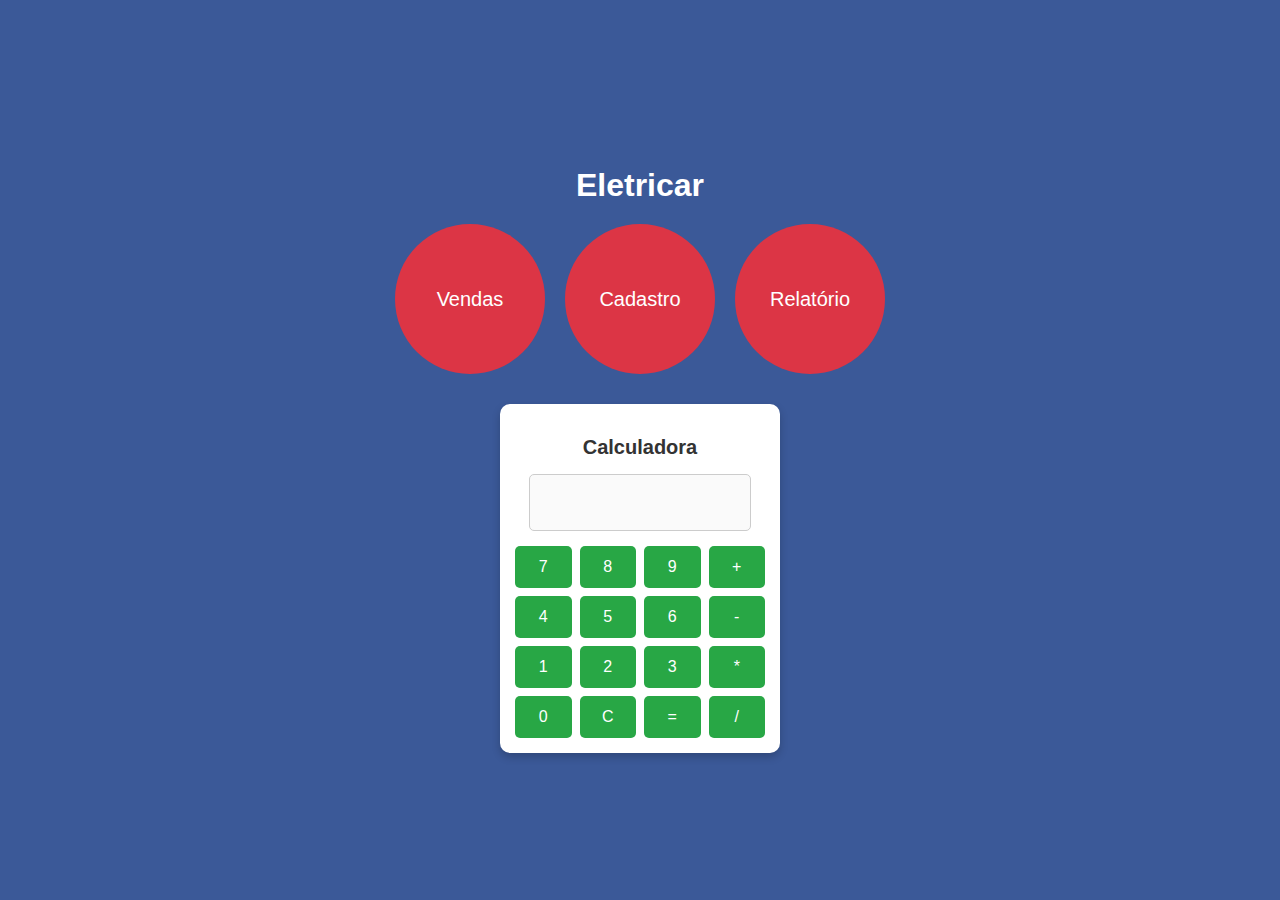
<file: index.html>
<!DOCTYPE html>
<html lang="pt-BR">
<head>
    <meta charset="UTF-8">
    <meta name="viewport" content="width=device-width, initial-scale=1.0">
    <title>Página Principal</title>
    <link rel="stylesheet" href="styles.css">
</head>
<body>
    <div class="container">
        <h1>Eletricar</h1> <!-- Título alterado -->
        <div class="button-container">
            <a href="vendas.html" class="circle-button">Vendas</a>
            <a href="cadastro.html" class="circle-button">Cadastro</a>
            <a href="relatorio.html" class="circle-button">Relatório</a>
        </div>
    </div>
</body>
</html>
<!-- Calculadora -->
<div class="calculator">
    <h2>Calculadora</h2>
    <input type="text" id="display" disabled class="display" />

    <div class="buttons">
        <button class="button" onclick="appendNumber(7)">7</button>
        <button class="button" onclick="appendNumber(8)">8</button>
        <button class="button" onclick="appendNumber(9)">9</button>
        <button class="button" onclick="appendOperator('+')">+</button>

        <button class="button" onclick="appendNumber(4)">4</button>
        <button class="button" onclick="appendNumber(5)">5</button>
        <button class="button" onclick="appendNumber(6)">6</button>
        <button class="button" onclick="appendOperator('-')">-</button>

        <button class="button" onclick="appendNumber(1)">1</button>
        <button class="button" onclick="appendNumber(2)">2</button>
        <button class="button" onclick="appendNumber(3)">3</button>
        <button class="button" onclick="appendOperator('*')">*</button>

        <button class="button" onclick="appendNumber(0)">0</button>
        <button class="button" onclick="clearDisplay()">C</button>
        <button class="button" onclick="calculateResult()">=</button>
        <button class="button" onclick="appendOperator('/')">/</button>
    </div>
</div>
<script>
    let currentInput = '';  // Armazena o que está sendo digitado
    let operator = '';  // Armazena o operador para a operação

    // Função para adicionar números ao display
    function appendNumber(number) {
        currentInput += number;
        document.getElementById('display').value = currentInput;
    }

    // Função para adicionar operadores ao display
    function appendOperator(op) {
        if (currentInput !== '') {
            currentInput += ' ' + op + ' ';
            document.getElementById('display').value = currentInput;
        }
    }

    // Função para limpar o display
    function clearDisplay() {
        currentInput = '';
        document.getElementById('display').value = currentInput;
    }

    // Função para calcular o resultado
    function calculateResult() {
        try {
            currentInput = eval(currentInput).toString();
            document.getElementById('display').value = currentInput;
        } catch (e) {
            document.getElementById('display').value = 'Erro';
            currentInput = '';
        }
    }
</script>
</file>
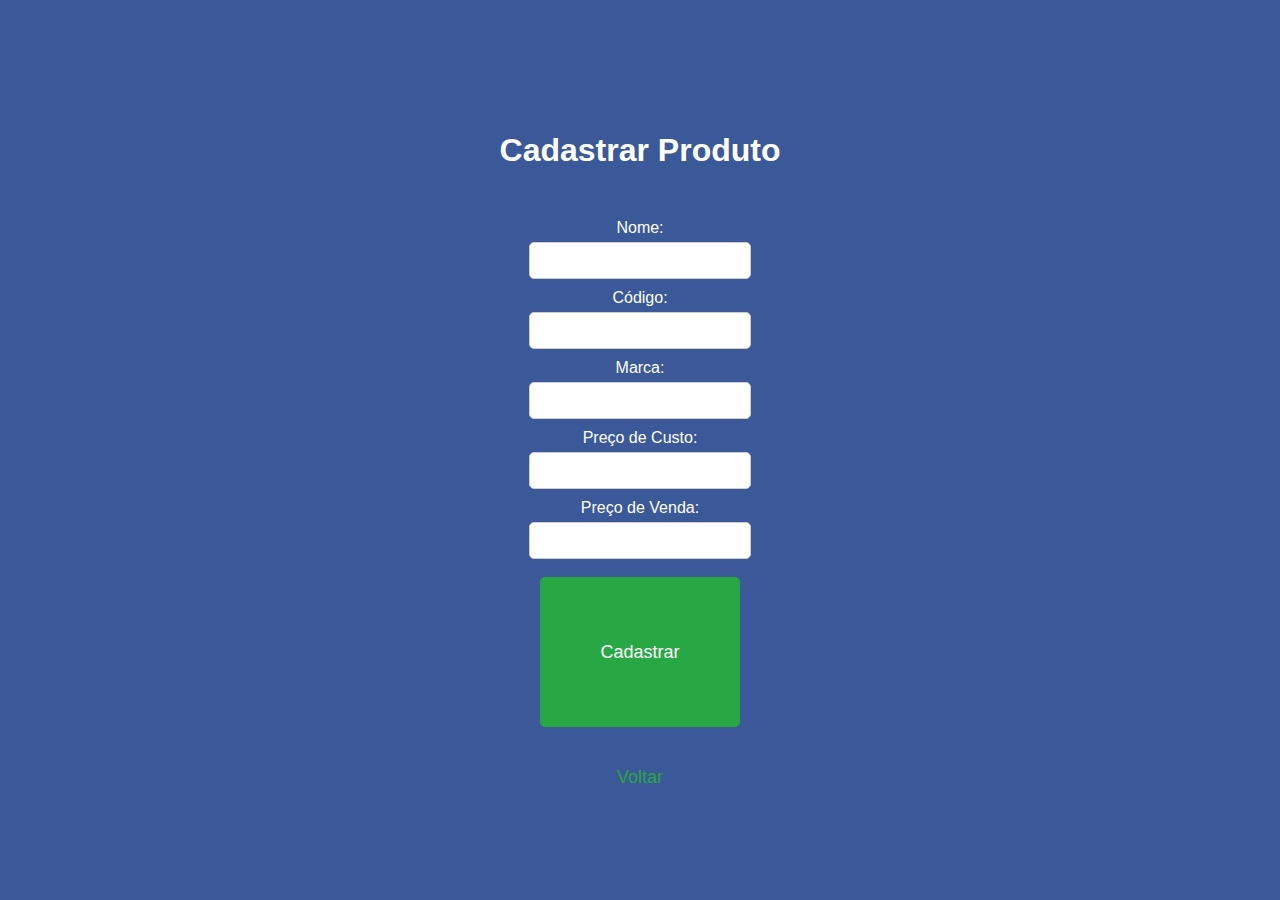
<file: cadastrar.html>
<!DOCTYPE html>
<html lang="pt-BR">
<head>
    <meta charset="UTF-8">
    <meta name="viewport" content="width=device-width, initial-scale=1.0">
    <title>Cadastrar Produto - Eletricar</title>
    <link rel="stylesheet" href="styles.css">
</head>
<body>
    <div class="container">
        <h1>Cadastrar Produto</h1>
        <form id="cadastrarForm">
            <label for="nome">Nome:</label>
            <input type="text" id="nome" required>

            <label for="codigo">Código:</label>
            <input type="text" id="codigo" required>

            <label for="marca">Marca:</label>
            <input type="text" id="marca" required>

            <label for="precoCusto">Preço de Custo:</label>
            <input type="number" id="precoCusto" required step="0.01">

            <label for="precoVenda">Preço de Venda:</label>
            <input type="number" id="precoVenda" required step="0.01">

            <button type="submit" class="circle-button">Cadastrar</button>
        </form>
        <a href="cadastro.html" class="back-button">Voltar</a> <!-- Botão para voltar -->
    </div>

    <script>
        document.getElementById('cadastrarForm').addEventListener('submit', function(event) {
            event.preventDefault(); // Evita o envio do formulário

            const produto = {
                nome: document.getElementById('nome').value,
                codigo: document.getElementById('codigo').value,
                marca: document.getElementById('marca').value,
                precoCusto: parseFloat(document.getElementById('precoCusto').value),
                precoVenda: parseFloat(document.getElementById('precoVenda').value),
            };

            // Salva o produto no localStorage
            let produtos = JSON.parse(localStorage.getItem('produtos')) || [];
            produtos.push(produto);
            localStorage.setItem('produtos', JSON.stringify(produtos));

            // Limpa o formulário
            document.getElementById('cadastrarForm').reset();
            alert('Produto cadastrado com sucesso!');
        });
    </script>
</body>
</html>
</file>
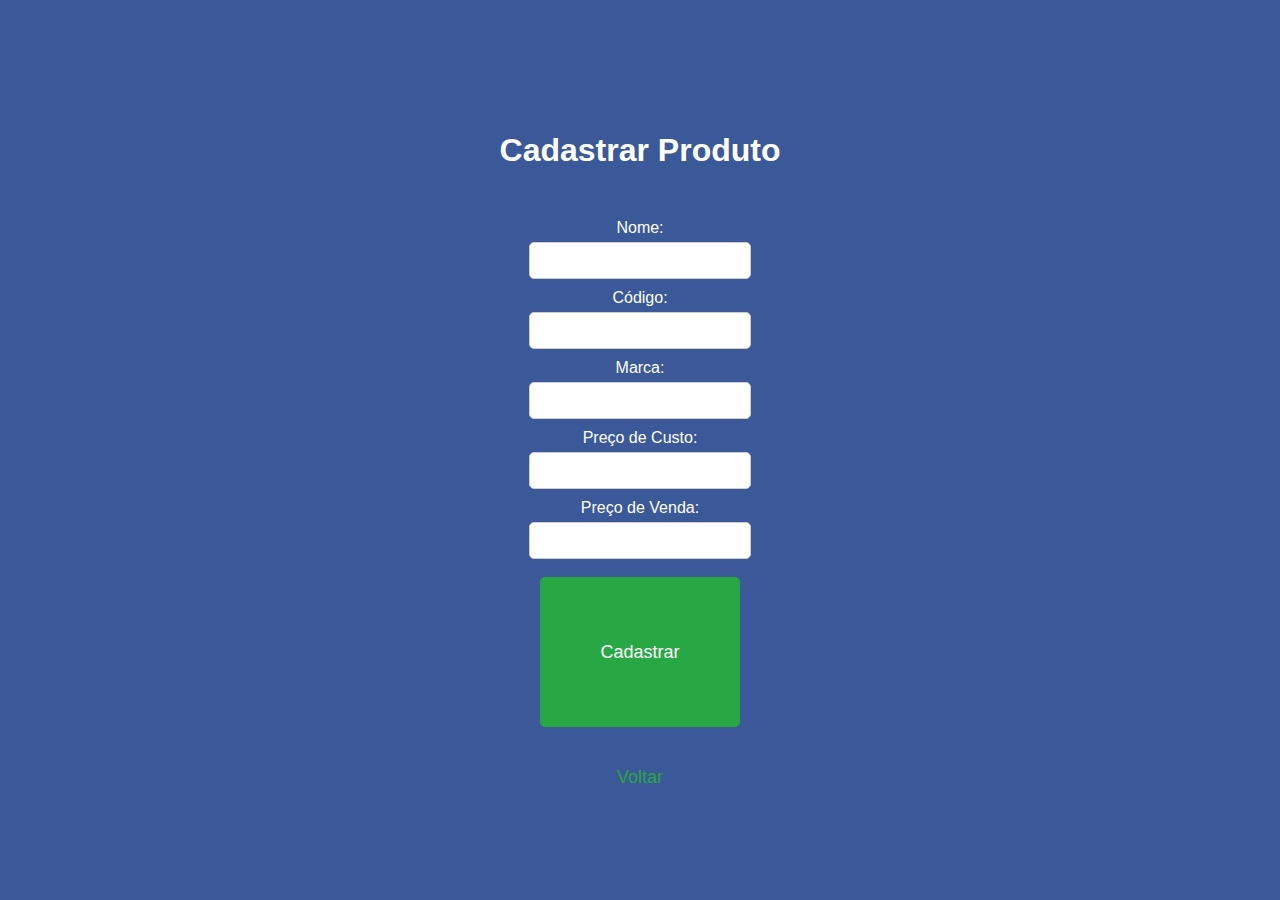
<file: cadastro.html>
<!DOCTYPE html>
<html lang="pt-BR">
<head>
    <meta charset="UTF-8">
    <meta name="viewport" content="width=device-width, initial-scale=1.0">
    <title>Cadastrar Produto - Eletricar</title>
    <link rel="stylesheet" href="styles.css">
</head>
<body>
    <div class="container">
        <h1>Cadastrar Produto</h1>
        <form id="cadastrarForm">
            <label for="nome">Nome:</label>
            <input type="text" id="nome" required>

            <label for="codigo">Código:</label>
            <input type="text" id="codigo" required>

            <label for="marca">Marca:</label>
            <input type="text" id="marca" required>

            <label for="precoCusto">Preço de Custo:</label>
            <input type="number" id="precoCusto" required step="0.01">

            <label for="precoVenda">Preço de Venda:</label>
            <input type="number" id="precoVenda" required step="0.01">

            <button type="submit" class="circle-button">Cadastrar</button>
        </form>
        
        <a href="index.html" class="back-button">Voltar</a> <!-- Botão para voltar -->
    </div>

    <script>
        document.getElementById('cadastrarForm').addEventListener('submit', function(event) {
            event.preventDefault(); // Impede o envio do formulário

            // Cria um objeto de produto com os dados do formulário
            const produto = {
                nome: document.getElementById('nome').value,
                codigo: document.getElementById('codigo').value,
                marca: document.getElementById('marca').value,
                precoCusto: parseFloat(document.getElementById('precoCusto').value),
                precoVenda: parseFloat(document.getElementById('precoVenda').value),
            };

            // Recupera os produtos já cadastrados ou cria um array vazio se não houver nenhum
            let produtos = JSON.parse(localStorage.getItem('produtos')) || [];

            // Adiciona o novo produto ao array de produtos
            produtos.push(produto);

            // Armazena o array atualizado no localStorage
            localStorage.setItem('produtos', JSON.stringify(produtos));

            // Limpa o formulário após o cadastro
            document.getElementById('cadastrarForm').reset();

            // Exibe uma mensagem de sucesso
            alert('Produto cadastrado com sucesso!');
        });
    </script>
</body>
</html>
</file>
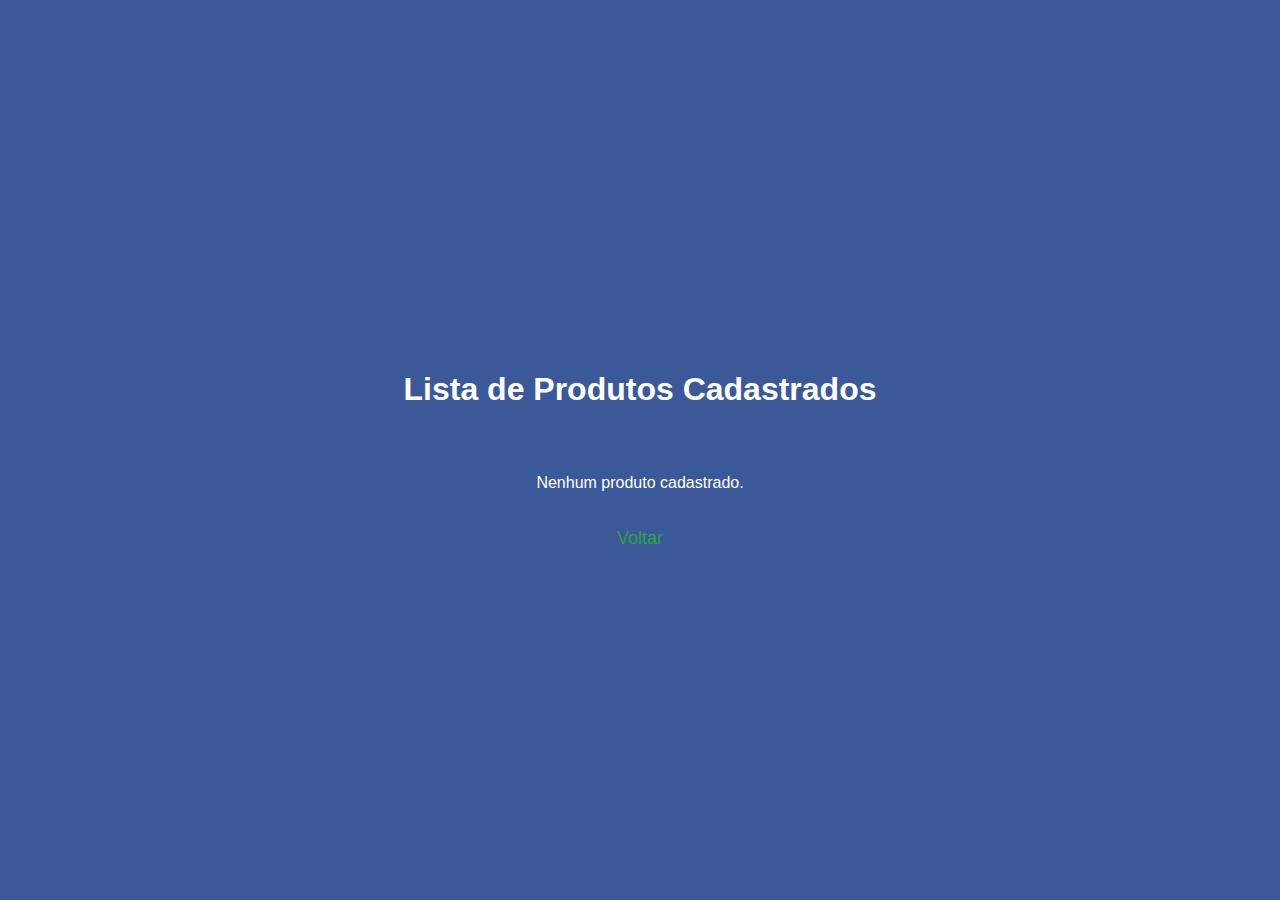
<file: lista.html>
<!DOCTYPE html>
<html lang="pt-BR">
<head>
    <meta charset="UTF-8">
    <meta name="viewport" content="width=device-width, initial-scale=1.0">
    <title>Lista de Produtos - Eletricar</title>
    <link rel="stylesheet" href="styles.css">
</head>
<body>
    <div class="container">
        <h1>Lista de Produtos Cadastrados</h1>
        
        <!-- Container onde a lista de produtos será exibida -->
        <div id="produtosLista"></div>

        <a href="index.html" class="back-button">Voltar</a> <!-- Botão para voltar -->
    </div>

    <script>
        // Função para exibir a lista de produtos
        function exibirProdutos() {
            const produtos = JSON.parse(localStorage.getItem('produtos')) || [];
            const listaDiv = document.getElementById('produtosLista');

            // Limpar a lista antes de adicionar os novos produtos
            listaDiv.innerHTML = '';

            if (produtos.length > 0) {
                const lista = document.createElement('ul');

                // Iterar sobre os produtos e criar uma lista
                produtos.forEach(produto => {
                    const item = document.createElement('li');
                    item.innerHTML = `
                        <strong>Nome:</strong> ${produto.nome} 
                        <br><strong>Código:</strong> ${produto.codigo} 
                        <br><strong>Marca:</strong> ${produto.marca} 
                        <br><strong>Preço de Custo:</strong> R$ ${produto.precoCusto.toFixed(2)} 
                        <br><strong>Preço de Venda:</strong> R$ ${produto.precoVenda.toFixed(2)} 
                        <hr>
                    `;
                    lista.appendChild(item);
                });

                listaDiv.appendChild(lista);
            } else {
                listaDiv.innerHTML = '<p>Nenhum produto cadastrado.</p>';
            }
        }

        // Chama a função para exibir a lista de produtos ao carregar a página
        exibirProdutos();
    </script>
</body>
</html>
</file>
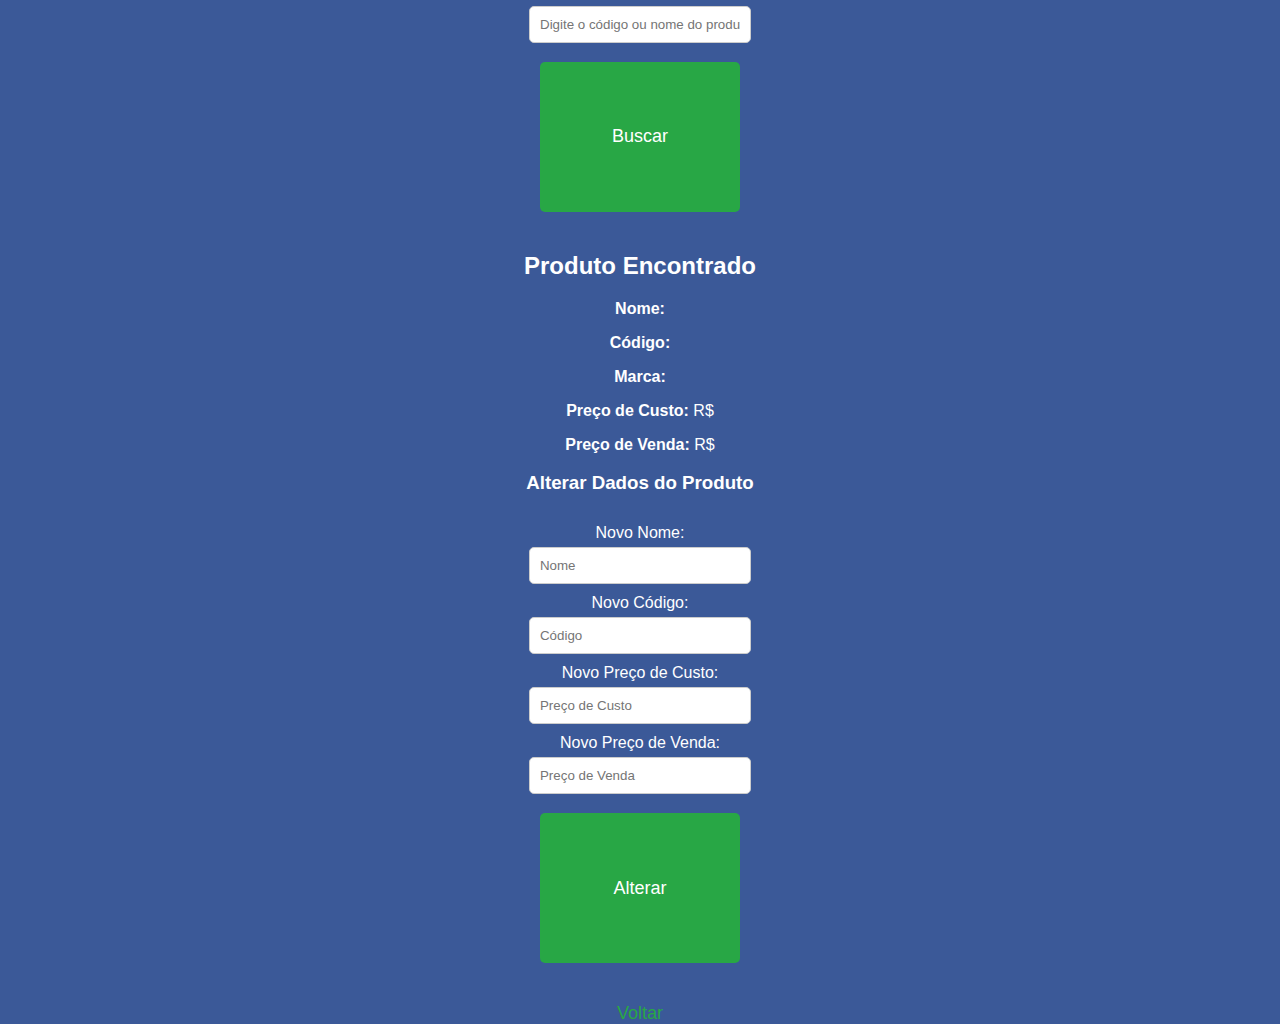
<file: procurar-alterar.html>
<!DOCTYPE html>
<html lang="pt-BR">
<head>
    <meta charset="UTF-8">
    <meta name="viewport" content="width=device-width, initial-scale=1.0">
    <title>Procurar e Alterar Produto - Eletricar</title>
    <link rel="stylesheet" href="styles.css">
</head>
<body>
    <div class="container">
        <h1>Procurar e Alterar Produto</h1>
        
        <form id="searchForm">
            <label for="produtoBusca">Código ou Nome do Produto:</label>
            <input type="text" id="produtoBusca" required placeholder="Digite o código ou nome do produto">
            <button type="submit" class="circle-button">Buscar</button>
        </form>

        <div id="produtoEncontrado" class="produto-info">
            <h2>Produto Encontrado</h2>
            <p><strong>Nome:</strong> <span id="nomeProduto"></span></p>
            <p><strong>Código:</strong> <span id="codigoProduto"></span></p>
            <p><strong>Marca:</strong> <span id="marcaProduto"></span></p>
            <p><strong>Preço de Custo:</strong> R$ <span id="precoCustoProduto"></span></p>
            <p><strong>Preço de Venda:</strong> R$ <span id="precoVendaProduto"></span></p>

            <h3>Alterar Dados do Produto</h3>
            <form id="alterarForm">
                <label for="novoNome">Novo Nome:</label>
                <input type="text" id="novoNome" placeholder="Nome" required>

                <label for="novoCodigo">Novo Código:</label>
                <input type="text" id="novoCodigo" placeholder="Código" required>

                <label for="novoPrecoCusto">Novo Preço de Custo:</label>
                <input type="number" id="novoPrecoCusto" placeholder="Preço de Custo" step="0.01" required>

                <label for="novoPrecoVenda">Novo Preço de Venda:</label>
                <input type="number" id="novoPrecoVenda" placeholder="Preço de Venda" step="0.01" required>

                <button type="submit" class="circle-button">Alterar</button>
            </form>
        </div>
        
        <a href="index.html" class="back-button">Voltar</a> <!-- Botão para voltar -->
    </div>

    <script>
        // Função para buscar e alterar o produto
        document.getElementById('searchForm').addEventListener('submit', function(event) {
            event.preventDefault();

            const produtoBusca = document.getElementById('produtoBusca').value.trim().toLowerCase();
            const produtos = JSON.parse(localStorage.getItem('produtos')) || [];

            // Procurar produto no localStorage
            let produto = produtos.find(p => p.codigo.toLowerCase() === produtoBusca || p.nome.toLowerCase() === produtoBusca);

            if (!produto) {
                alert('Produto não encontrado!');
                return;
            }

            // Exibir os dados do produto encontrado
            document.getElementById('nomeProduto').textContent = produto.nome;
            document.getElementById('codigoProduto').textContent = produto.codigo;
            document.getElementById('marcaProduto').textContent = produto.marca;
            document.getElementById('precoCustoProduto').textContent = produto.precoCusto.toFixed(2);
            document.getElementById('precoVendaProduto').textContent = produto.precoVenda.toFixed(2);

            // Exibir formulário de alteração
            document.getElementById('alterarForm').style.display = 'block';
            document.getElementById('alterarForm').onsubmit = function(event) {
                event.preventDefault();

                // Capturar novos dados inseridos
                const novoNome = document.getElementById('novoNome').value;
                const novoCodigo = document.getElementById('novoCodigo').value;
                const novoPrecoCusto = parseFloat(document.getElementById('novoPrecoCusto').value);
                const novoPrecoVenda = parseFloat(document.getElementById('novoPrecoVenda').value);

                // Alterar o produto no array
                produto.nome = novoNome;
                produto.codigo = novoCodigo;
                produto.precoCusto = novoPrecoCusto;
                produto.precoVenda = novoPrecoVenda;

                // Atualizar o localStorage
                const index = produtos.findIndex(p => p.codigo === produto.codigo);
                produtos[index] = produto;
                localStorage.setItem('produtos', JSON.stringify(produtos));

                // Exibir mensagem de sucesso
                alert('Produto alterado com sucesso!');

                // Limpar o formulário e voltar
                document.getElementById('alterarForm').reset();
                document.getElementById('alterarForm').style.display = 'none';
                document.getElementById('produtoBusca').value = '';
            };
        });
    </script>
</body>
</html>
</file>
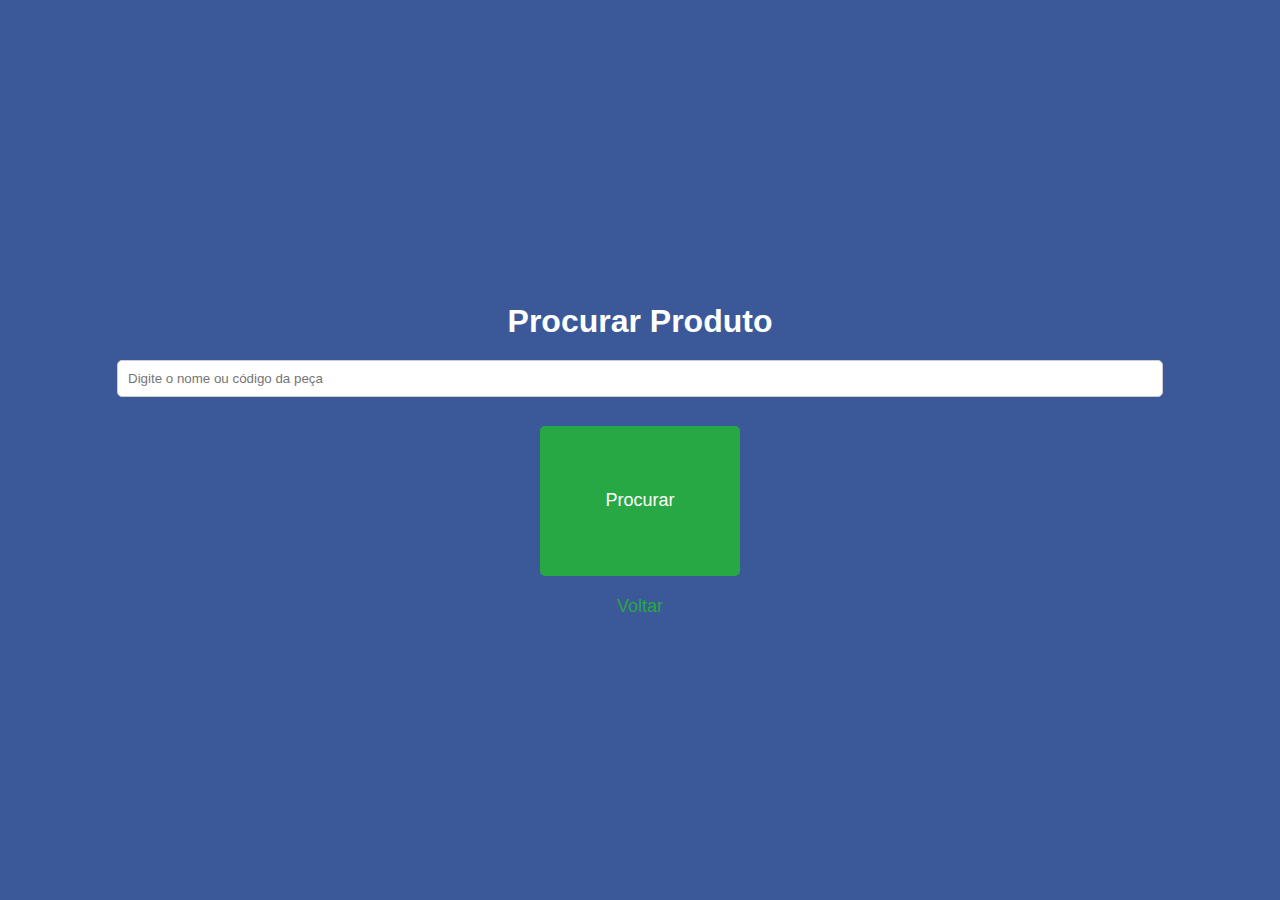
<file: procurar.html>
<!DOCTYPE html>
<html lang="pt-BR">
<head>
    <meta charset="UTF-8">
    <meta name="viewport" content="width=device-width, initial-scale=1.0">
    <title>Procurar Produto - Eletricar</title>
    <link rel="stylesheet" href="styles.css">
</head>
<body>
    <div class="container">
        <h1>Procurar Produto</h1>
        
        <!-- Campo de pesquisa -->
        <input type="text" id="searchInput" placeholder="Digite o nome ou código da peça" required>
        
        <!-- Botão de buscar -->
        <button id="searchButton" class="circle-button">Procurar</button>

        <!-- Exibição do resultado da pesquisa -->
        <div id="resultado" class="resultado"></div>
        
        <a href="cadastro.html" class="back-button">Voltar</a> <!-- Botão para voltar -->
    </div>

    <script>
        // Adicionando o evento para o botão "Procurar"
        document.getElementById('searchButton').addEventListener('click', function() {
            // Obtendo o valor inserido no campo de pesquisa
            const searchTerm = document.getElementById('searchInput').value.trim().toLowerCase();
            
            // Verifica se o campo de pesquisa está vazio
            if (searchTerm === '') {
                alert('Por favor, insira um termo de pesquisa!');
                return;
            }

            // Obtendo os produtos do localStorage
            const produtos = JSON.parse(localStorage.getItem('produtos')) || [];
            
            // Filtra os produtos que contenham o nome ou código que correspondem ao termo de pesquisa
            const resultado = produtos.filter(produto => 
                produto.nome.toLowerCase().includes(searchTerm) || 
                produto.codigo.toLowerCase().includes(searchTerm)
            );

            const resultadoDiv = document.getElementById('resultado');
            resultadoDiv.innerHTML = ''; // Limpa os resultados anteriores

            // Exibe os resultados
            if (resultado.length > 0) {
                resultado.forEach(produto => {
                    const div = document.createElement('div');
                    div.classList.add('resultado-item');
                    div.innerHTML = `
                        <strong>Nome:</strong> ${produto.nome} <br>
                        <strong>Código:</strong> ${produto.codigo} <br>
                        <strong>Marca:</strong> ${produto.marca} <br>
                        <strong>Preço de Custo:</strong> R$ ${produto.precoCusto.toFixed(2)} <br>
                        <strong>Preço de Venda:</strong> R$ ${produto.precoVenda.toFixed(2)} <br>
                        <hr>
                    `;
                    resultadoDiv.appendChild(div);
                });
            } else {
                resultadoDiv.innerHTML = '<p>Nenhum produto encontrado.</p>';
            }
        });
    </script>
</body>
</html>
</file>
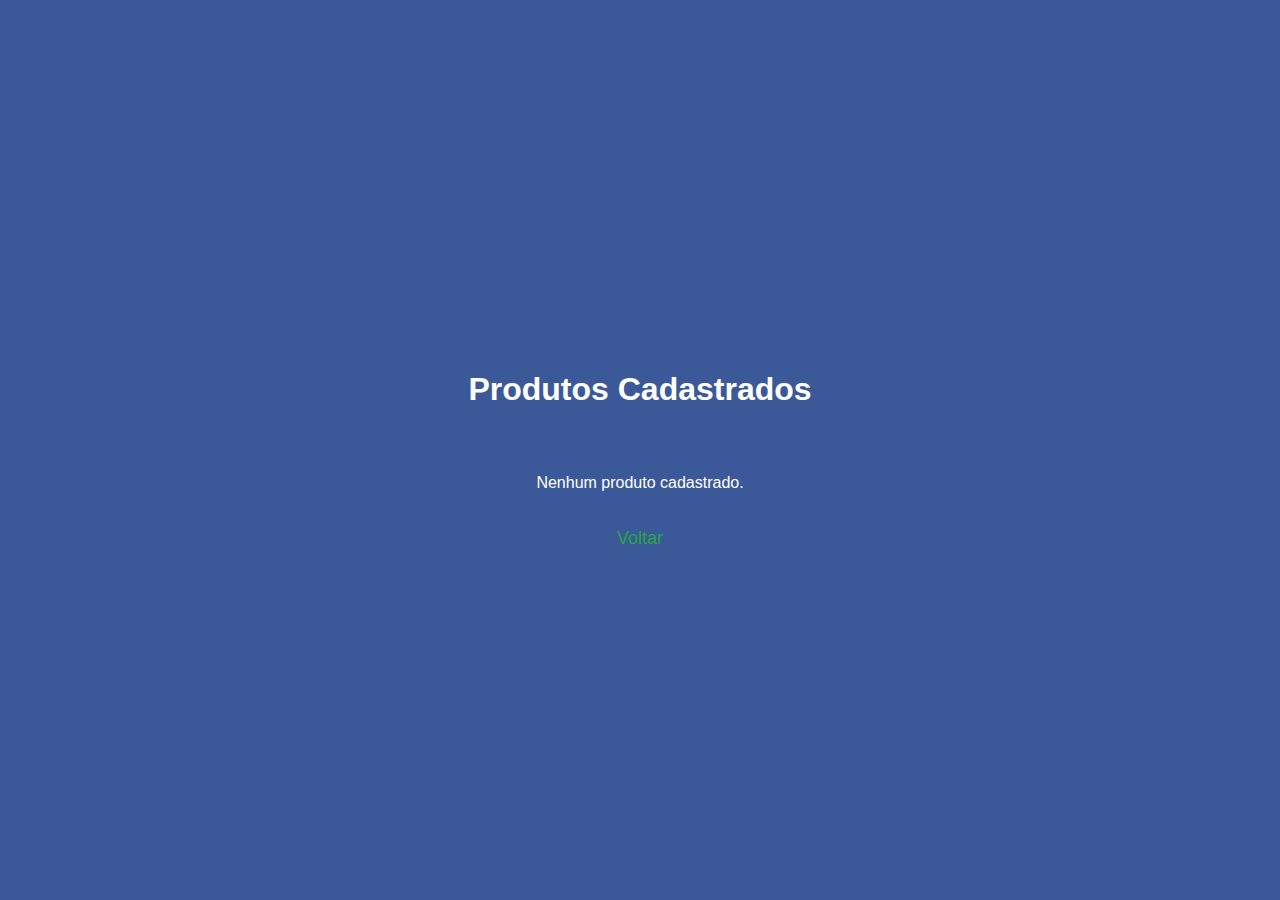
<file: produtos.html>
<!DOCTYPE html>
<html lang="pt-BR">
<head>
    <meta charset="UTF-8">
    <meta name="viewport" content="width=device-width, initial-scale=1.0">
    <title>Produtos Cadastrados - Eletricar</title>
    <link rel="stylesheet" href="styles.css">
</head>
<body>
    <div class="container">
        <h1>Produtos Cadastrados</h1>
        
        <div id="produtosLista"></div> <!-- Aqui serão exibidos os produtos -->

        <a href="index.html" class="back-button">Voltar</a> <!-- Botão para voltar -->
    </div>

    <script>
        // Recupera os produtos do localStorage
        const produtos = JSON.parse(localStorage.getItem('produtos')) || [];

        const listaDiv = document.getElementById('produtosLista');
        
        if (produtos.length > 0) {
            produtos.forEach(produto => {
                const div = document.createElement('div');
                div.classList.add('produto-item');
                div.innerHTML = `
                    <strong>Nome:</strong> ${produto.nome} <br>
                    <strong>Código:</strong> ${produto.codigo} <br>
                    <strong>Marca:</strong> ${produto.marca} <br>
                    <strong>Preço de Custo:</strong> R$ ${produto.precoCusto.toFixed(2)} <br>
                    <strong>Preço de Venda:</strong> R$ ${produto.precoVenda.toFixed(2)} <br>
                    <hr>
                `;
                listaDiv.appendChild(div);
            });
        } else {
            listaDiv.innerHTML = '<p>Nenhum produto cadastrado.</p>';
        }
    </script>
</body>
</html>
</file>
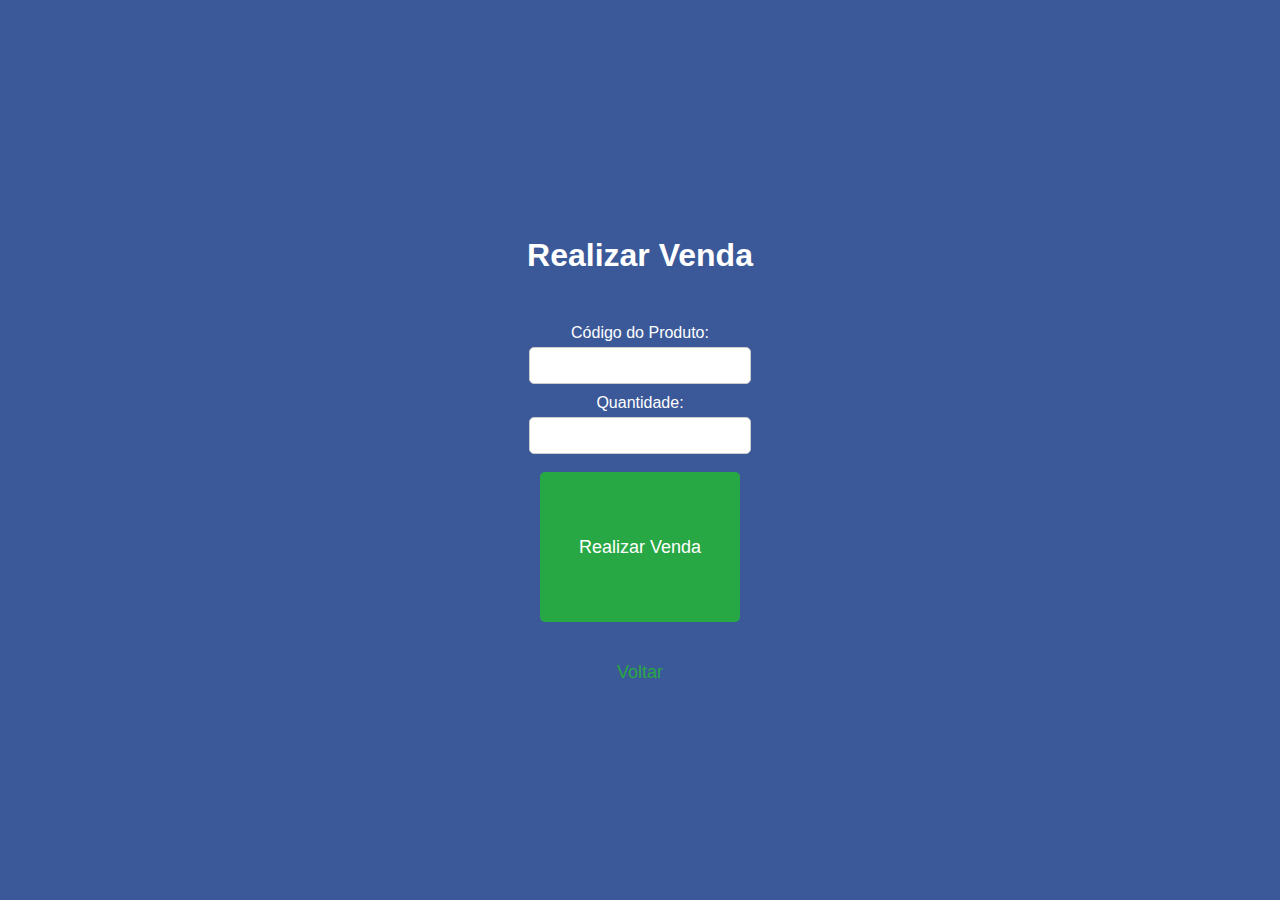
<file: realizar-venda.html>
<!DOCTYPE html>
<html lang="pt-BR">
<head>
    <meta charset="UTF-8">
    <meta name="viewport" content="width=device-width, initial-scale=1.0">
    <title>Realizar Venda - Eletricar</title>
    <link rel="stylesheet" href="styles.css">
</head>
<body>
    <div class="container">
        <h1>Realizar Venda</h1>
        <form id="vendaForm">
            <label for="codigoProduto">Código do Produto:</label>
            <input type="text" id="codigoProduto" required>
            
            <div id="produtoInfo" style="display:none;">
                <strong>Nome:</strong> <span id="produtoNome"></span><br>
                <strong>Marca:</strong> <span id="produtoMarca"></span><br>
                <strong>Preço:</strong> R$ <span id="produtoPreco"></span><br>
                <strong>Estoque:</strong> <span id="produtoEstoque"></span><br>
            </div>

            <label for="quantidade">Quantidade:</label>
            <input type="number" id="quantidade" required min="1">

            <button type="submit" class="circle-button">Realizar Venda</button>
        </form>
        
        <a href="index.html" class="back-button">Voltar</a> <!-- Botão para voltar -->
    </div>

    <script>
        // Função para buscar o produto pelo código e exibir as informações
        document.getElementById('codigoProduto').addEventListener('input', function() {
            const codigo = this.value.trim();  // Pega o código digitado
            const produtos = JSON.parse(localStorage.getItem('produtos')) || [];  // Carrega os produtos do localStorage

            // Se o campo de código não estiver vazio
            if (codigo !== "") {
                // Busca o produto pelo código
                const produto = produtos.find(p => p.codigo === codigo);

                // Se o produto for encontrado
                if (produto) {
                    document.getElementById('produtoNome').textContent = produto.nome;
                    document.getElementById('produtoMarca').textContent = produto.marca;
                    document.getElementById('produtoPreco').textContent = produto.precoVenda.toFixed(2);
                    document.getElementById('produtoEstoque').textContent = produto.estoque || "Sem Estoque";
                    document.getElementById('produtoInfo').style.display = 'block';  // Exibe as informações do produto
                } else {
                    // Caso o produto não seja encontrado
                    document.getElementById('produtoInfo').style.display = 'none';  // Oculta as informações
                }
            } else {
                // Caso o campo de código esteja vazio
                document.getElementById('produtoInfo').style.display = 'none';  // Oculta as informações
            }
        });

        // Função para realizar a venda
        document.getElementById('vendaForm').addEventListener('submit', function(event) {
            event.preventDefault();

            const codigo = document.getElementById('codigoProduto').value.trim();
            const quantidade = parseInt(document.getElementById('quantidade').value);
            const produtos = JSON.parse(localStorage.getItem('produtos')) || [];
            const vendas = JSON.parse(localStorage.getItem('vendas')) || [];

            // Encontra o produto
            const produto = produtos.find(p => p.codigo === codigo);

            if (produto && produto.estoque >= quantidade) {
                // Atualiza o estoque do produto
                produto.estoque -= quantidade;
                localStorage.setItem('produtos', JSON.stringify(produtos));

                // Adiciona a venda no localStorage
                const venda = {
                    codigo: produto.codigo,
                    nome: produto.nome,
                    quantidade: quantidade,
                    preco: produto.precoVenda,
                    data: new Date().toLocaleString(),
                };
                vendas.push(venda);
                localStorage.setItem('vendas', JSON.stringify(vendas));

                alert('Venda realizada com sucesso!');
                document.getElementById('vendaForm').reset();
                document.getElementById('produtoInfo').style.display = 'none';
            } else {
                alert('Produto não encontrado ou estoque insuficiente!');
            }
        });
    </script>
</body>
</html>
</file>
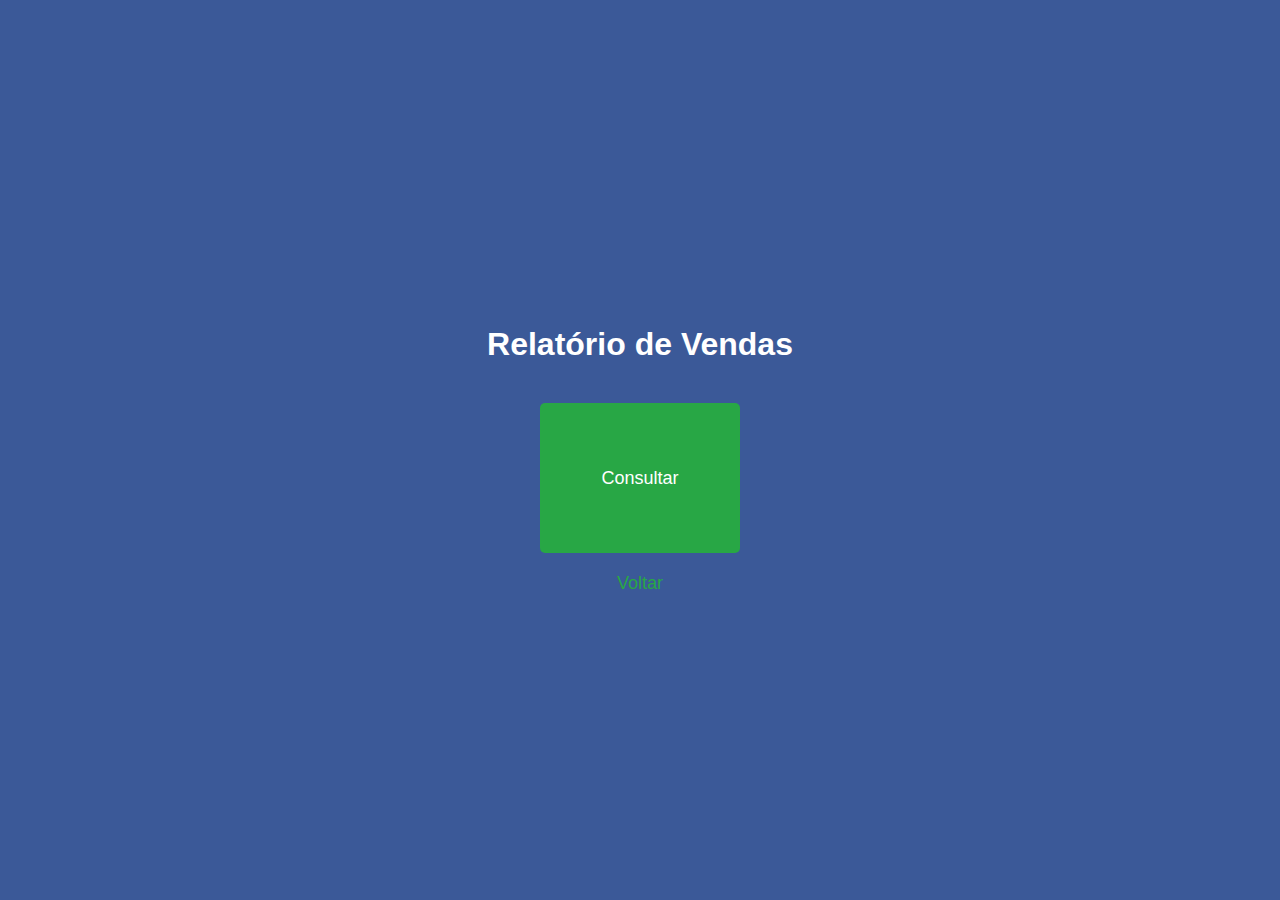
<file: relatorio-vendas.html>
<!DOCTYPE html>
<html lang="pt-BR">
<head>
    <meta charset="UTF-8">
    <meta name="viewport" content="width=device-width, initial-scale=1.0">
    <title>Relatório de Vendas - Eletricar</title>
    <link rel="stylesheet" href="styles.css">
</head>
<body>
    <div class="container">
        <h1>Relatório de Vendas</h1>
        
        <div class="button-container">
            <button id="consultarButton" class="circle-button">Consultar</button>
        </div>
        
        <div id="searchSection" style="display:none;">
            <label for="searchInput">Buscar por Código ou Nome:</label>
            <input type="text" id="searchInput" placeholder="Digite o código ou nome do produto">
            <button id="buscarButton" class="circle-button">Buscar</button>
        </div>

        <div id="vendasRelatorio"></div>

        <a href="index.html" class="back-button">Voltar</a> <!-- Botão para voltar -->
    </div>

    <script>
        // Exibe a barra de pesquisa quando clicar em "Consultar"
        document.getElementById('consultarButton').addEventListener('click', function() {
            document.getElementById('searchSection').style.display = 'block';
            document.getElementById('vendasRelatorio').innerHTML = '';  // Limpa o relatório
        });

        // Função de busca e exibição das vendas
        document.getElementById('buscarButton').addEventListener('click', function() {
            const searchTerm = document.getElementById('searchInput').value.trim().toLowerCase();
            const vendas = JSON.parse(localStorage.getItem('vendas')) || [];
            const resultado = vendas.filter(venda => 
                venda.codigo.toLowerCase().includes(searchTerm) || 
                venda.nome.toLowerCase().includes(searchTerm)
            );

            const relatorioDiv = document.getElementById('vendasRelatorio');
            relatorioDiv.innerHTML = ''; // Limpa o relatório

            if (resultado.length > 0) {
                resultado.forEach(venda => {
                    const div = document.createElement('div');
                    div.innerHTML = `
                        <strong>Produto:</strong> ${venda.nome} <br>
                        <strong>Código:</strong> ${venda.codigo} <br>
                        <strong>Quantidade Vendida:</strong> ${venda.quantidade} <br>
                        <strong>Preço Unitário:</strong> R$ ${venda.preco.toFixed(2)} <br>
                        <strong>Data da Venda:</strong> ${venda.data} <br>
                        <hr>
                    `;
                    relatorioDiv.appendChild(div);
                });
            } else {
                relatorioDiv.innerHTML = '<p>Nenhuma venda encontrada para este produto.</p>';
            }
        });
    </script>
</body>
</html>
</file>
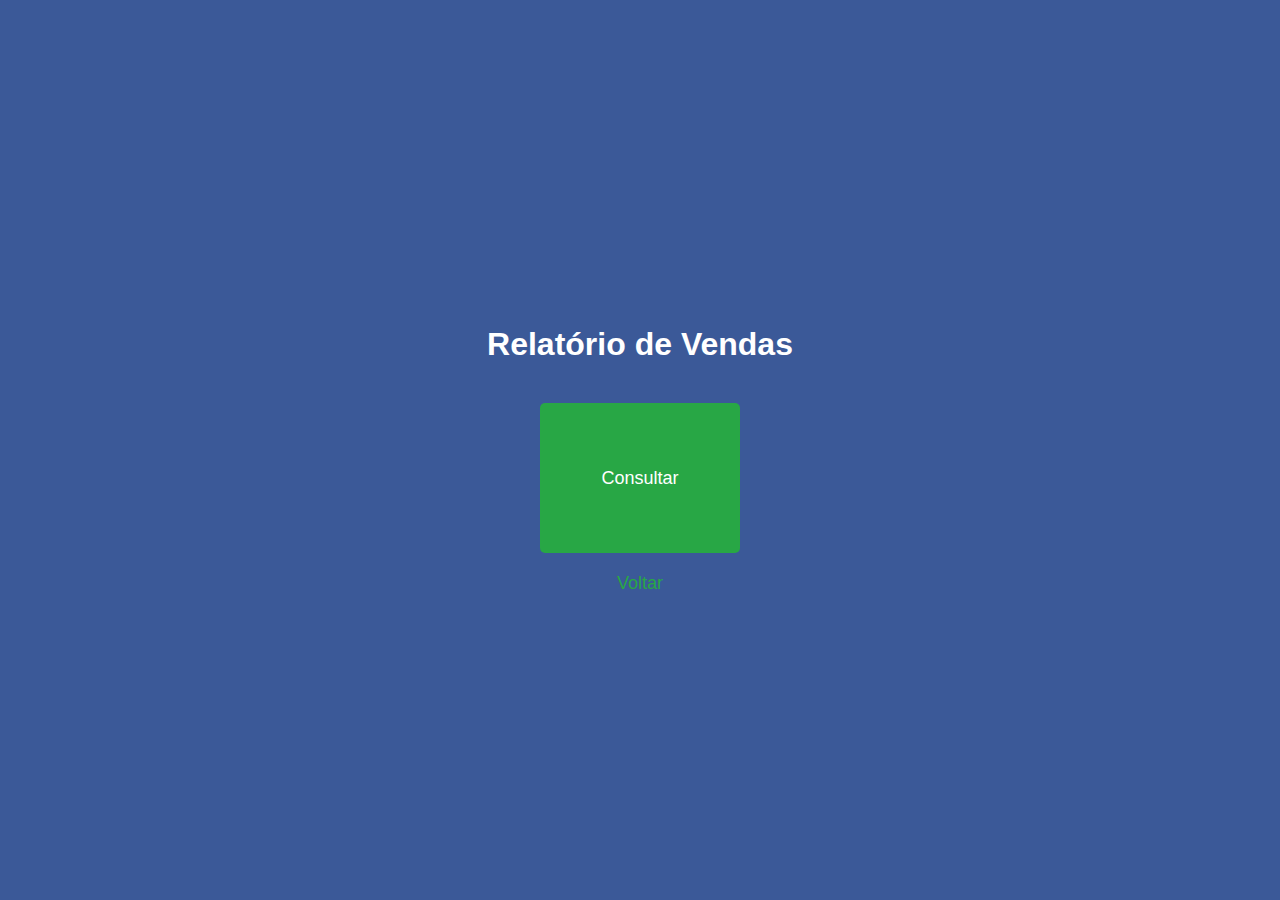
<file: relatorio.html>
<!DOCTYPE html>
<html lang="pt-BR">
<head>
    <meta charset="UTF-8">
    <meta name="viewport" content="width=device-width, initial-scale=1.0">
    <title>Relatório de Vendas - Eletricar</title>
    <link rel="stylesheet" href="styles.css">
</head>
<body>
    <div class="container">
        <h1>Relatório de Vendas</h1>
        
        <!-- Botão "Consultar" e Barra de Pesquisa -->
        <div id="searchContainer">
            <button id="consultarButton" class="circle-button">Consultar</button>
            <input type="text" id="searchInput" class="search-input" placeholder="Digite o código ou nome do produto" style="display:none;">
            <button id="searchButton" class="circle-button" style="display:none;">Buscar</button>
        </div>

        <!-- Exibição dos resultados das vendas -->
        <div id="vendasRelatorio"></div>

        <a href="index.html" class="back-button">Voltar</a>
    </div>

    <script>
        // Mostrar barra de pesquisa quando clicar em "Consultar"
        document.getElementById('consultarButton').addEventListener('click', function() {
            document.getElementById('searchInput').style.display = 'inline-block';
            document.getElementById('searchButton').style.display = 'inline-block';
        });

        // Função para buscar vendas de um produto
        document.getElementById('searchButton').addEventListener('click', function() {
            const searchTerm = document.getElementById('searchInput').value.toLowerCase().trim(); // Pega o texto da pesquisa
            const vendas = JSON.parse(localStorage.getItem('vendas')) || []; // Carrega as vendas do localStorage
            const produtos = JSON.parse(localStorage.getItem('produtos')) || []; // Carrega os produtos cadastrados do localStorage

            // Encontra o produto com base no código ou nome digitado
            const produtoEncontrado = produtos.find(produto => 
                produto.nome.toLowerCase().includes(searchTerm) || 
                produto.codigo.toLowerCase().includes(searchTerm)
            );

            // Verifica se o produto foi encontrado
            if (produtoEncontrado) {
                // Filtra as vendas do produto
                const vendasProduto = vendas.filter(venda => venda.codigo === produtoEncontrado.codigo);

                // Exibe as vendas do produto encontrado
                const resultadoDiv = document.getElementById('vendasRelatorio');
                resultadoDiv.innerHTML = ''; // Limpa os resultados anteriores

                if (vendasProduto.length > 0) {
                    vendasProduto.forEach(venda => {
                        const div = document.createElement('div');
                        div.innerHTML = `
                            <strong>Produto:</strong> ${produtoEncontrado.nome} <br>
                            <strong>Código:</strong> ${produtoEncontrado.codigo} <br>
                            <strong>Preço de Venda:</strong> R$ ${produtoEncontrado.precoVenda.toFixed(2)} <br>
                            <strong>Data da Venda:</strong> ${venda.data} <br>
                            <strong>Quantidade Vendida:</strong> ${venda.quantidade} <br>
                            <strong>Total da Venda:</strong> R$ ${(venda.quantidade * produtoEncontrado.precoVenda).toFixed(2)} <br>
                            <hr>
                        `;
                        resultadoDiv.appendChild(div);
                    });
                } else {
                    resultadoDiv.innerHTML = '<p>Nenhuma venda encontrada para este produto.</p>';
                }
            } else {
                // Se o produto não for encontrado
                alert('Produto não encontrado.');
            }
        });
    </script>
</body>
</html>
</file>
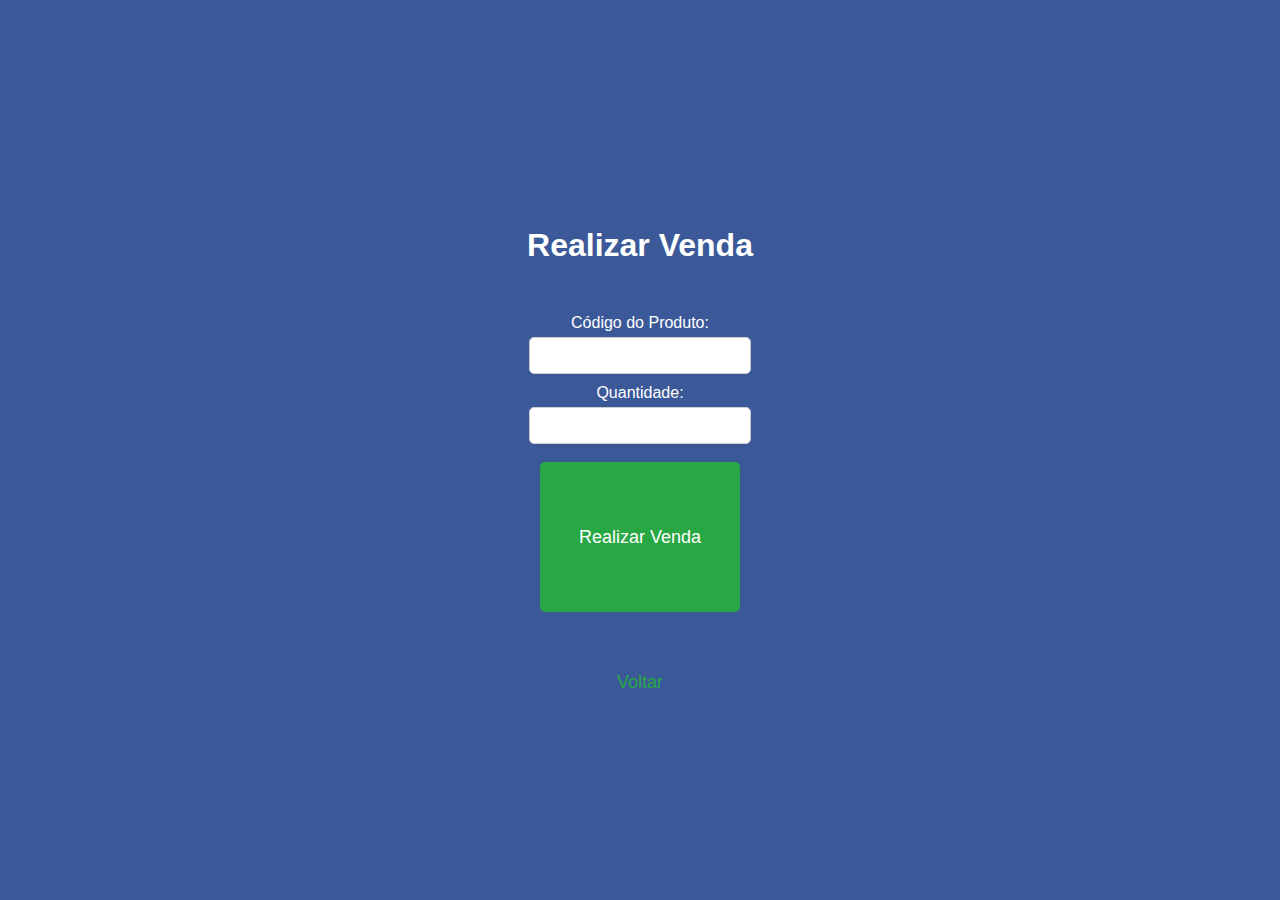
<file: vendas.html>
<!DOCTYPE html>
<html lang="pt-BR">
<head>
    <meta charset="UTF-8">
    <meta name="viewport" content="width=device-width, initial-scale=1.0">
    <title>Realizar Venda - Eletricar</title>
    <link rel="stylesheet" href="styles.css">
</head>
<body>
    <div class="container">
        <h1>Realizar Venda</h1>

        <form id="vendaForm">
            <label for="codigoProduto">Código do Produto:</label>
            <input type="text" id="codigoProduto" required>

            <label for="quantidade">Quantidade:</label>
            <input type="number" id="quantidade" required min="1">

            <button type="submit" class="circle-button">Realizar Venda</button>
        </form>

        <div id="produtoInfo"></div> <!-- Exibe as informações do produto a ser vendido -->

        <a href="index.html" class="back-button">Voltar</a> <!-- Botão para voltar -->
    </div>

    <script>
        // Função para realizar a venda
        document.getElementById('vendaForm').addEventListener('submit', function(event) {
            event.preventDefault(); // Impede o envio normal do formulário

            const codigoProduto = document.getElementById('codigoProduto').value.trim();
            const quantidade = parseInt(document.getElementById('quantidade').value);
            const produtos = JSON.parse(localStorage.getItem('produtos')) || [];
            const produto = produtos.find(p => p.codigo === codigoProduto); // Procura o produto pelo código

            if (produto) {
                // Calcula o total da venda
                const total = produto.precoVenda * quantidade;

                // Exibe as informações do produto que será vendido
                document.getElementById('produtoInfo').innerHTML = `
                    <p><strong>Produto:</strong> ${produto.nome}</p>
                    <p><strong>Código:</strong> ${produto.codigo}</p>
                    <p><strong>Preço de Venda:</strong> R$ ${produto.precoVenda.toFixed(2)}</p>
                    <p><strong>Quantidade:</strong> ${quantidade}</p>
                    <p><strong>Total:</strong> R$ ${total.toFixed(2)}</p>
                `;

                // Registra a venda no localStorage
                const venda = {
                    nome: produto.nome,
                    codigo: produto.codigo,
                    quantidade: quantidade,
                    precoVenda: produto.precoVenda,
                    total: total,
                    data: new Date().toLocaleDateString() // Data da venda
                };

                // Pega as vendas anteriores ou cria um array vazio se não houver vendas
                let vendas = JSON.parse(localStorage.getItem('vendas')) || [];
                vendas.push(venda); // Adiciona a nova venda
                localStorage.setItem('vendas', JSON.stringify(vendas)); // Salva as vendas no localStorage

                alert('Venda realizada com sucesso!');
                document.getElementById('vendaForm').reset(); // Limpa o formulário
                document.getElementById('produtoInfo').innerHTML = ''; // Limpa as informações do produto
            } else {
                alert('Produto não encontrado!');
            }
        });
    </script>
</body>
</html>
</file>
<file: styles.css>
/* Estilo geral da página */
body { 
    font-family: Arial, sans-serif;
    background-color: #3b5998; /* Azul marinho confortável */
    display: flex;
    justify-content: center;
    align-items: center;
    height: 100vh;
    margin: 0;
    flex-direction: column; /* Adicionando coluna para alinhar melhor os elementos */
}

.container {
    text-align: center;
    color: white; /* Texto branco para melhor contraste */
    width: 100%;
    display: flex;
    flex-direction: column;
    align-items: center; /* Centraliza o conteúdo */
}

h1 {
    font-size: 32px; /* Diminui o tamanho da fonte */
    margin-top: 20px; /* Adiciona um pouco de margem superior */
    margin-bottom: 20px; /* Mantém espaço inferior */
}

.button-container {
    display: flex;
    justify-content: center;
    gap: 20px; /* Espaçamento entre os botões */
    flex-wrap: wrap; /* Permite que os botões se ajustem melhor quando necessário */
}

.circle-button {
    display: flex;
    justify-content: center;
    align-items: center;
    width: 150px;
    height: 150px;
    background-color: #dc3545; /* Cor de fundo vermelha */
    color: white;
    text-decoration: none;
    border-radius: 75px; /* Botões circulares */
    font-size: 20px;
    transition: background-color 0.3s;
}

.circle-button:hover {
    background-color: #c82333; /* Cor do botão ao passar o mouse */
}

/* Estilo para o botão "Realizar Venda" (retangular e verde) */
button.circle-button {
    background-color: #28a745; /* Cor verde para o botão de venda */
    color: white;
    text-decoration: none;
    padding: 10px 20px; /* Botão retangular */
    border-radius: 5px; /* Bordas suavizadas */
    font-size: 18px;
    border: none;
    cursor: pointer;
    transition: background-color 0.3s; /* Transição suave ao passar o mouse */
    width: 200px; /* Definindo uma largura fixa para o botão */
    text-align: center; /* Centraliza o texto dentro do botão */
    margin-top: 0.5cm; /* Adicionando 0,5cm de espaçamento acima do botão */
}

/* Efeito de hover no botão de venda */
button.circle-button:hover {
    background-color: #218838; /* Verde mais escuro */
}

.back-button {
    display: inline-block;
    margin-top: 20px;
    color: #28a745; /* Cor do texto para o botão de voltar */
    text-decoration: none;
    font-size: 18px;
}

.back-button:hover {
    text-decoration: underline; /* Efeito ao passar o mouse */
}

form {
    margin: 20px 0;
    display: flex;
    flex-direction: column; /* Organiza os elementos do formulário em coluna */
    align-items: center; /* Centraliza os campos dentro do form */
}

label {
    display: block;
    margin: 10px 0 5px;
    color: white;
}

input[type="text"], input[type="number"], input[type="date"] {
    padding: 10px;
    border-radius: 5px;
    border: 1px solid #ccc;
    width: 200px;
}

input[type="text"]:focus, input[type="number"]:focus, input[type="date"]:focus {
    outline: none;
    border: 1px solid #28a745; /* Cor verde ao focar no campo */
}

/* Estilo para a lista de produtos */
#produtosLista {
    margin-top: 30px;
    text-align: left;
    color: white;
    max-width: 80%; /* Limitar a largura da lista */
    margin-left: auto;
    margin-right: auto;
}

#produtosLista ul {
    list-style-type: none; /* Remove os marcadores da lista */
    padding: 0;
}

#produtosLista li {
    background-color: #444; /* Fundo escuro para cada item */
    padding: 10px;
    margin-bottom: 15px;
    border-radius: 5px;
}

#produtosLista li strong {
    color: #28a745; /* Verde para os rótulos */
}

/* Estilo para a borda inferior entre os itens */
#produtosLista li hr {
    border: 1px solid #28a745; /* Linha verde entre os itens */
}

/* Estilo para o relatório de vendas */
#vendasRelatorio div {
    margin-bottom: 20px;
    text-align: left;
    color: white;
}

#vendasRelatorio p {
    margin: 5px 0;
}

#vendasRelatorio hr {
    border: 1px solid #ccc;
}

/* Estilo para o produto encontrado durante a venda */
#produtoInfo {
    margin-top: 20px;
    color: white;
    text-align: left;
}

#produtoInfo p {
    margin: 5px 0;
}

/* Estilo para a calculadora */
.calculator {
    margin-top: 30px;
    padding: 15px;
    background-color: #fff;
    border-radius: 10px;
    width: 250px; /* Diminui a largura */
    box-shadow: 0 4px 8px rgba(0, 0, 0, 0.2);
    text-align: center;
    color: #333;
}

.calculator h2 {
    font-size: 20px; /* Tamanho de fonte do título reduzido */
    margin-bottom: 15px;
    color: #333;
}

.display {
    width: 100%;
    height: 35px; /* Diminuir altura do display */
    margin-bottom: 15px;
    font-size: 18px; /* Tamanho da fonte reduzido */
    text-align: right;
    padding: 8px;
    border: 1px solid #ccc;
    border-radius: 5px;
}

.buttons {
    display: grid;
    grid-template-columns: repeat(4, 1fr);
    gap: 8px; /* Menos espaço entre os botões */
}

.button {
    background-color: #28a745;
    color: white;
    font-size: 16px; /* Tamanho de fonte dos botões reduzido */
    padding: 12px;
    border: none;
    border-radius: 5px;
    cursor: pointer;
    transition: background-color 0.3s;
    text-align: center;
}

.button:hover {
    background-color: #218838;
}

.button:active {
    background-color: #1e7e34;
}

/* Estilo para os botões "consultar" e "buscar" */
#consultarButton, #buscarButton {
    width: 200px;
    background-color: #28a745;
    color: white;
    padding: 10px;
    border-radius: 5px;
    font-size: 18px;
    margin-top: 20px;
    border: none;
    cursor: pointer;
    transition: background-color 0.3s;
    display: block;
    margin-left: auto;
    margin-right: auto;
}

#consultarButton:hover, #buscarButton:hover {
    background-color: #218838;
}

#consultarButton:active, #buscarButton:active {
    background-color: #1e7e34;
}

.search-container {
    margin-top: 20px;
    text-align: center;
}

#searchInput {
    padding: 10px;
    border-radius: 5px;
    border: 1px solid #ccc;
    width: 80%;
    margin-bottom: 10px;
}

#searchInput:focus {
    outline: none;
    border: 1px solid #28a745;
}
</file>
